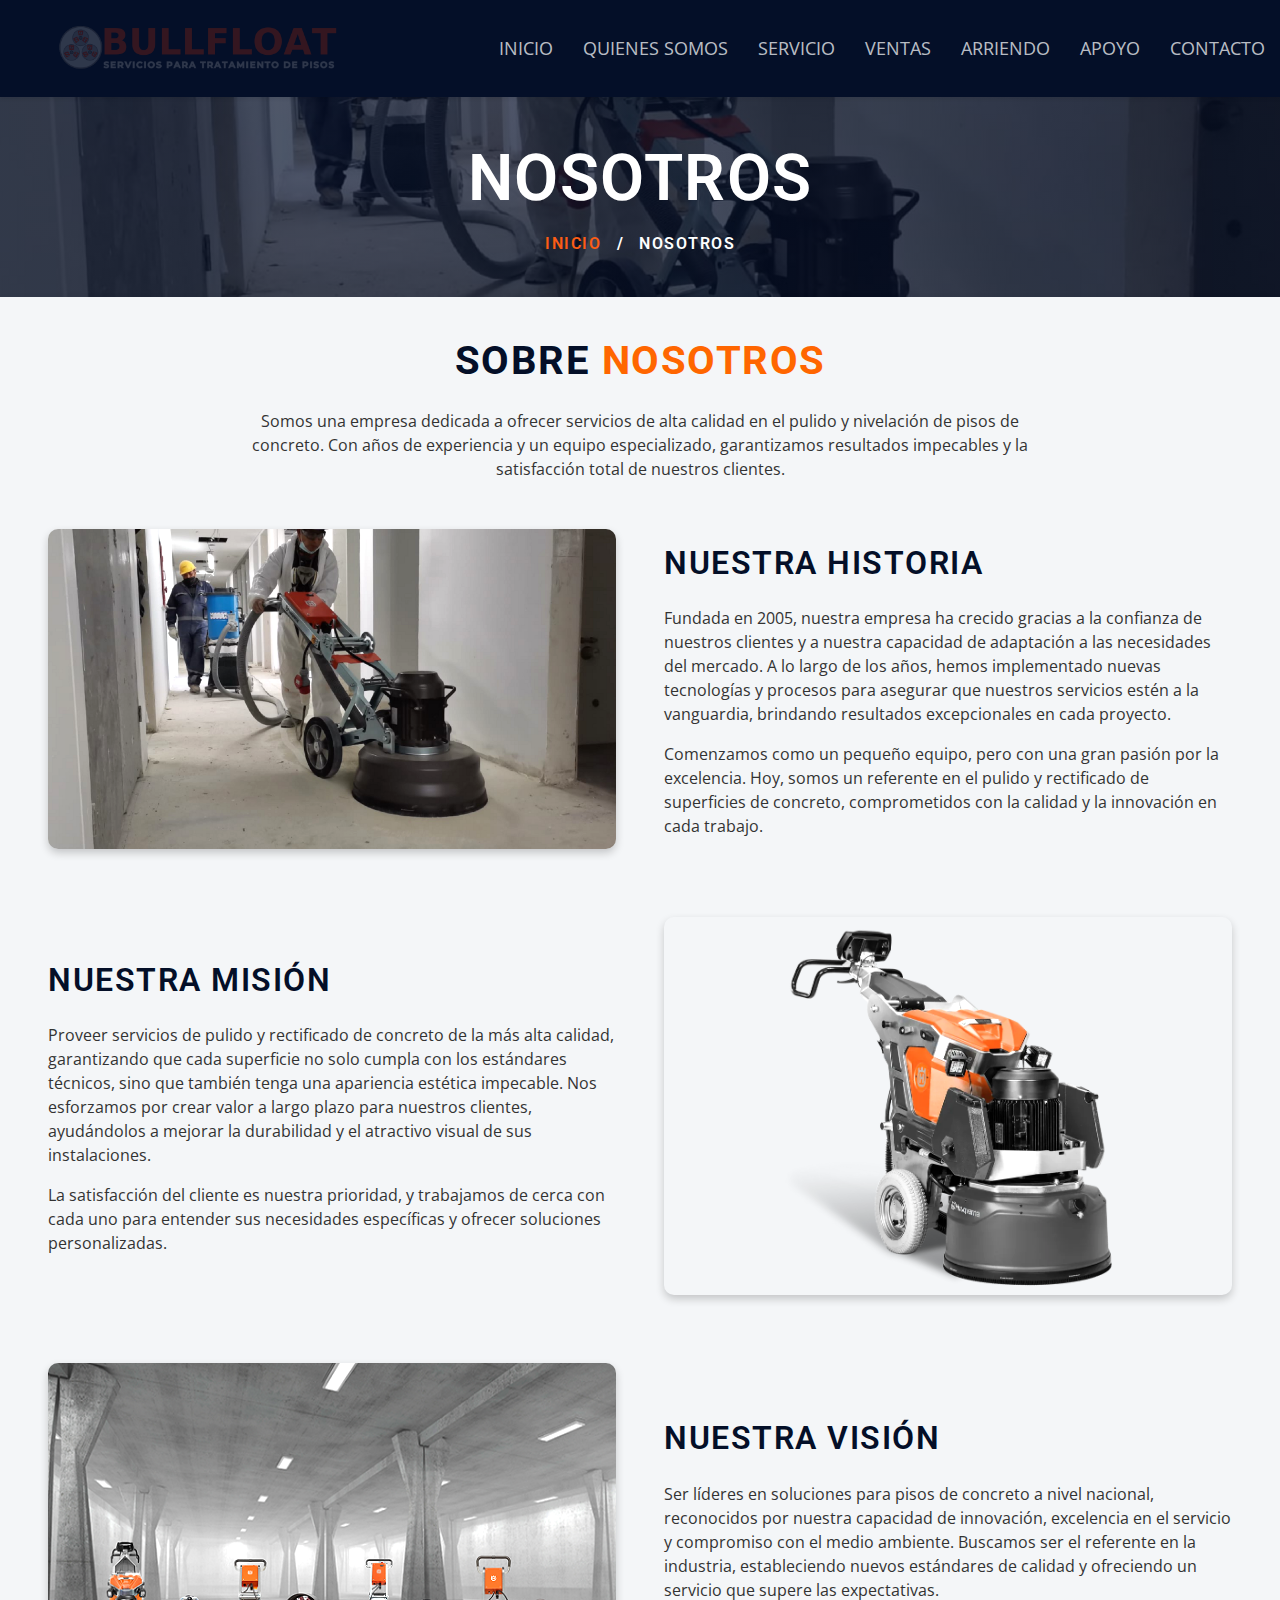
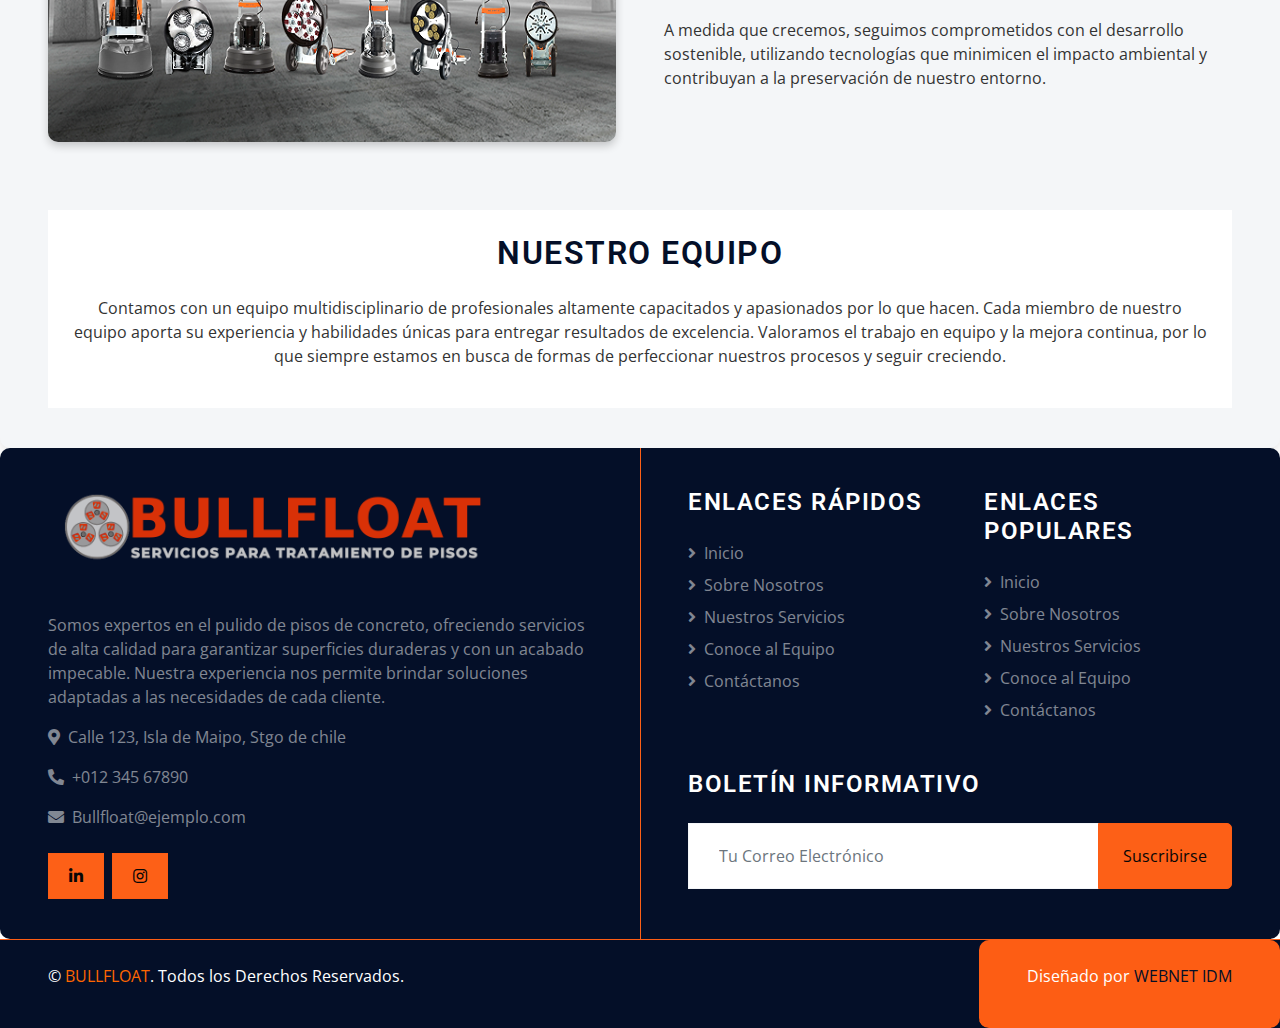
<file: about.html>
<!DOCTYPE html>
<html lang="es">

<head>
    <meta charset="utf-8">
    <title>BULLFLOAT - Expertos en Pulido de Pisos</title>
    <meta content="width=device-width, initial-scale=1.0" name="viewport">
    <meta content="Pulido de Pisos, Hormigón, Empresa de Construcción" name="keywords">
    <meta content="Expertos en pulido de pisos de hormigón y servicios de construcción." name="description">

    <!-- Favicon -->
    <link href="img/favicon.ico" rel="icon">

    <!-- Google Web Fonts -->
    <link rel="preconnect" href="https://fonts.gstatic.com">
    <link href="https://fonts.googleapis.com/css2?family=Open+Sans:wght@400;600&family=Roboto:wght@500;700&display=swap" rel="stylesheet">

    <!-- Icon Font Stylesheet -->
    <link href="https://cdnjs.cloudflare.com/ajax/libs/font-awesome/5.15.0/css/all.min.css" rel="stylesheet">
    <link href="https://cdn.jsdelivr.net/npm/bootstrap-icons@1.4.1/font/bootstrap-icons.css" rel="stylesheet">

    <!-- Libraries Stylesheet -->
    <link href="lib/owlcarousel/assets/owl.carousel.min.css" rel="stylesheet">
    <link href="lib/tempusdominus/css/tempusdominus-bootstrap-4.min.css" rel="stylesheet" />
    <link href="lib/lightbox/css/lightbox.min.css" rel="stylesheet">

    <!-- Customized Bootstrap Stylesheet -->
    <link href="css/bootstrap.min.css" rel="stylesheet">

    <!-- Template Stylesheet -->
    <link href="css/style.css" rel="stylesheet">
</head>

<body>


    <!-- Inicio de la Barra de Navegación -->
    <div class="container-fluid sticky-top bg-dark bg-light-radial shadow-sm px-5 pe-lg-0">
        <nav class="navbar navbar-expand-lg bg-dark bg-light-radial navbar-dark py-3 py-lg-0">
            <!-- Logo Superior -->
            <a href="index.html" class="navbar-brand d-flex align-items-center logo-container">
                <img src="img/logo.png" alt="Bullfloat Logo" class="logo-image">
            </a>

            <div class="collapse navbar-collapse" id="navbarCollapse">
                <div class="navbar-nav ms-auto py-0">
                    <a href="index.html" class="nav-item nav-link">INICIO</a>
                    <a href="about.html" class="nav-item nav-link">QUIENES SOMOS</a>
                    <a href="service.html" class="nav-item nav-link">SERVICIO</a>
                    <a href="ventas.html" class="nav-item nav-link">VENTAS</a>
                    <a href="rent.html" class="nav-item nav-link">ARRIENDO</a>
                    <a href="support.html" class="nav-item nav-link">APOYO</a>
                    <a href="contact.html" class="nav-item nav-link">CONTACTO</a>
                    <!-- El botón de cotización se mantiene, ya que no indicaste eliminarlo -->
                   <!-- <a href="" class="nav-item nav-link bg-primary text-white px-5 ms-3 d-none d-lg-block">Solicita una Cotización <i class="bi bi-arrow-right"></i></a> -->
                </div>
            </div>
        </nav>
    </div>

    <!-- Encabezado de Página Inicio -->
    <div class="container-fluid page-header">
        <h1 class="display-3 text-uppercase text-white mb-3">Nosotros</h1>
        <div class="d-inline-flex text-white">
            <h6 class="text-uppercase m-0"><a href="index.html">Inicio</a></h6>
            <h6 class="text-white m-0 px-3">/</h6>
            <h6 class="text-uppercase text-white m-0">Nosotros</h6>
        </div>
    </div>
    <!-- Encabezado de Página Fin -->

    <!-- Inicio de la Sección de Nosotros -->
<div class="container-fluid bg-light py-6 px-5">
    <div class="text-center mx-auto mb-5" style="max-width: 800px;">
        <h1 class="display-5 text-uppercase mb-4">Sobre <span class="text-primary">Nosotros</span></h1>
        <p>Somos una empresa dedicada a ofrecer servicios de alta calidad en el pulido y nivelación de pisos de concreto. Con años de experiencia y un equipo especializado, garantizamos resultados impecables y la satisfacción total de nuestros clientes.</p>
    </div>

    <!-- Sección Historia de la Empresa -->
    <div class="row align-items-center g-5 mb-5">
        <div class="col-lg-6">
            <img class="img-fluid w-100 rounded" src="img/carousel-1.png" alt="Nuestra Historia">
        </div>
        <div class="col-lg-6">
            <h2 class="text-uppercase mb-4">Nuestra Historia</h2>
            <p>Fundada en 2005, nuestra empresa ha crecido gracias a la confianza de nuestros clientes y a nuestra capacidad de adaptación a las necesidades del mercado. A lo largo de los años, hemos implementado nuevas tecnologías y procesos para asegurar que nuestros servicios estén a la vanguardia, brindando resultados excepcionales en cada proyecto.</p>
            <p>Comenzamos como un pequeño equipo, pero con una gran pasión por la excelencia. Hoy, somos un referente en el pulido y rectificado de superficies de concreto, comprometidos con la calidad y la innovación en cada trabajo.</p>
        </div>
    </div>

    <!-- Sección Misión -->
    <div class="row align-items-center g-5 mb-5">
        <div class="col-lg-6 order-lg-2">
            <img class="img-fluid w-100 rounded" src="img/HT6/HT6-1.webp" alt="Nuestra Misión">
        </div>
        <div class="col-lg-6 order-lg-1">
            <h2 class="text-uppercase mb-4">Nuestra Misión</h2>
            <p>Proveer servicios de pulido y rectificado de concreto de la más alta calidad, garantizando que cada superficie no solo cumpla con los estándares técnicos, sino que también tenga una apariencia estética impecable. Nos esforzamos por crear valor a largo plazo para nuestros clientes, ayudándolos a mejorar la durabilidad y el atractivo visual de sus instalaciones.</p>
            <p>La satisfacción del cliente es nuestra prioridad, y trabajamos de cerca con cada uno para entender sus necesidades específicas y ofrecer soluciones personalizadas.</p>
        </div>
    </div>

    <!-- Sección Visión -->
    <div class="row align-items-center g-5 mb-5">
        <div class="col-lg-6">
            <img class="img-fluid w-100 rounded" src="img/service-5.png" alt="Nuestra Visión">
        </div>
        <div class="col-lg-6">
            <h2 class="text-uppercase mb-4">Nuestra Visión</h2>
            <p>Ser líderes en soluciones para pisos de concreto a nivel nacional, reconocidos por nuestra capacidad de innovación, excelencia en el servicio y compromiso con el medio ambiente. Buscamos ser el referente en la industria, estableciendo nuevos estándares de calidad y ofreciendo un servicio que supere las expectativas.</p>
            <p>A medida que crecemos, seguimos comprometidos con el desarrollo sostenible, utilizando tecnologías que minimicen el impacto ambiental y contribuyan a la preservación de nuestro entorno.</p>
        </div>
    </div>

    <!-- Sección Equipo -->
    <div class="row g-5">
        <div class="col-lg-12">
            <div class="bg-white rounded p-4 text-center">
                <h2 class="text-uppercase mb-4">Nuestro Equipo</h2>
                <p>Contamos con un equipo multidisciplinario de profesionales altamente capacitados y apasionados por lo que hacen. Cada miembro de nuestro equipo aporta su experiencia y habilidades únicas para entregar resultados de excelencia. Valoramos el trabajo en equipo y la mejora continua, por lo que siempre estamos en busca de formas de perfeccionar nuestros procesos y seguir creciendo.</p>
            </div>
        </div>
    </div>
</div>
<!-- Fin de la Sección de Nosotros -->
  <!-- Footer Inicio -->
  <div class="footer container-fluid position-relative bg-dark bg-light-radial text-white-50 py-6 px-5">
    <div class="row g-5">
        <div class="col-lg-6 pe-lg-5">
            <!-- Logo Inferior-->
            <a href="index.html" class="navbar-brand d-flex align-items-center footer-logo-container">
                <img src="img/logo.png" alt="Bullfloat Logo" class="footer-logo-image">
            </a>

            <p>Somos expertos en el pulido de pisos de concreto, ofreciendo servicios de alta calidad para garantizar superficies duraderas y con un acabado impecable. Nuestra experiencia nos permite brindar soluciones adaptadas a las necesidades de cada cliente.</p>
            <p><i class="fa fa-map-marker-alt me-2"></i>Calle 123, Isla de Maipo, Stgo de chile</p>
            <p><i class="fa fa-phone-alt me-2"></i>+012 345 67890</p>
            <p><i class="fa fa-envelope me-2"></i>Bullfloat@ejemplo.com</p>
                <div class="d-flex justify-content-start mt-4">
                    <!--<a class="btn btn-lg btn-primary btn-lg-square rounded-0 me-2" href="#"><i class="fab fa-twitter"></i></a>-->
                    <!--<a class="btn btn-lg btn-primary btn-lg-square rounded-0 me-2" href="#"><i class="fab fa-facebook-f"></i></a>-->
                    <a class="btn btn-lg btn-primary btn-lg-square rounded-0 me-2" href="#"><i class="fab fa-linkedin-in"></i></a>
                    <a class="btn btn-lg btn-primary btn-lg-square rounded-0" href="#"><i class="fab fa-instagram"></i></a>
                </div>
            </div>
            <div class="col-lg-6 ps-lg-5">
                <div class="row g-5">
                    <div class="col-sm-6">
                        <h4 class="text-white text-uppercase mb-4">Enlaces Rápidos</h4>
                        <div class="d-flex flex-column justify-content-start">
                            <a class="text-white-50 mb-2" href="#"><i class="fa fa-angle-right me-2"></i>Inicio</a>
                            <a class="text-white-50 mb-2" href="#"><i class="fa fa-angle-right me-2"></i>Sobre Nosotros</a>
                            <a class="text-white-50 mb-2" href="#"><i class="fa fa-angle-right me-2"></i>Nuestros Servicios</a>
                            <a class="text-white-50 mb-2" href="#"><i class="fa fa-angle-right me-2"></i>Conoce al Equipo</a>
                            <a class="text-white-50" href="#"><i class="fa fa-angle-right me-2"></i>Contáctanos</a>
                        </div>
                    </div>
                    <div class="col-sm-6">
                        <h4 class="text-white text-uppercase mb-4">Enlaces Populares</h4>
                        <div class="d-flex flex-column justify-content-start">
                            <a class="text-white-50 mb-2" href="#"><i class="fa fa-angle-right me-2"></i>Inicio</a>
                            <a class="text-white-50 mb-2" href="#"><i class="fa fa-angle-right me-2"></i>Sobre Nosotros</a>
                            <a class="text-white-50 mb-2" href="#"><i class="fa fa-angle-right me-2"></i>Nuestros Servicios</a>
                            <a class="text-white-50 mb-2" href="#"><i class="fa fa-angle-right me-2"></i>Conoce al Equipo</a>
                            <a class="text-white-50" href="#"><i class="fa fa-angle-right me-2"></i>Contáctanos</a>
                        </div>
                    </div>
                    <div class="col-sm-12">
                        <h4 class="text-white text-uppercase mb-4">Boletín Informativo</h4>
                        <div class="w-100">
                            <div class="input-group">
                                <input type="text" class="form-control border-light" style="padding: 20px 30px;" placeholder="Tu Correo Electrónico"><button class="btn btn-primary px-4">Suscribirse</button>
                            </div>
                        </div>
                    </div>
                </div>
            </div>
        </div>
    </div>
    <div class="container-fluid bg-dark bg-light-radial text-white border-top border-primary px-0">
        <div class="d-flex flex-column flex-md-row justify-content-between">
            <div class="py-4 px-5 text-center text-md-start">
                <p class="mb-0">&copy; <a class="text-primary" href="#">BULLFLOAT</a>. Todos los Derechos Reservados.</p>
            </div>
            <div class="py-4 px-5 bg-primary footer-shape position-relative text-center text-md-end">
                <p class="mb-0">Diseñado por <a class="text-dark" href="https://">WEBNET IDM </a></p>
                </a></p>
            </div>
        </div>
    </div>
    <!-- Fin del Pie de Página -->


    <!-- Botón de Volver Arriba -->
    <a href="#" class="btn btn-lg btn-primary btn-lg-square back-to-top"><i class="bi bi-arrow-up"></i></a>


    <!-- Librerías de JavaScript -->
    <script src="https://code.jquery.com/jquery-3.4.1.min.js"></script>
    <script src="https://cdn.jsdelivr.net/npm/bootstrap@5.0.0/dist/js/bootstrap.bundle.min.js"></script>
    <script src="lib/easing/easing.min.js"></script>
    <script src="lib/waypoints/waypoints.min.js"></script>
    <script src="lib/owlcarousel/owl.carousel.min.js"></script>
    <script src="lib/tempusdominus/js/moment.min.js"></script>
    <script src="lib/tempusdominus/js/moment-timezone.min.js"></script>
    <script src="lib/tempusdominus/js/tempusdominus-bootstrap-4.min.js"></script>
    <script src="lib/isotope/isotope.pkgd.min.js"></script>
    <script src="lib/lightbox/js/lightbox.min.js"></script>

    <!-- JavaScript de la Plantilla -->
    <script src="js/main.js"></script>
</body>

</html>
</file>
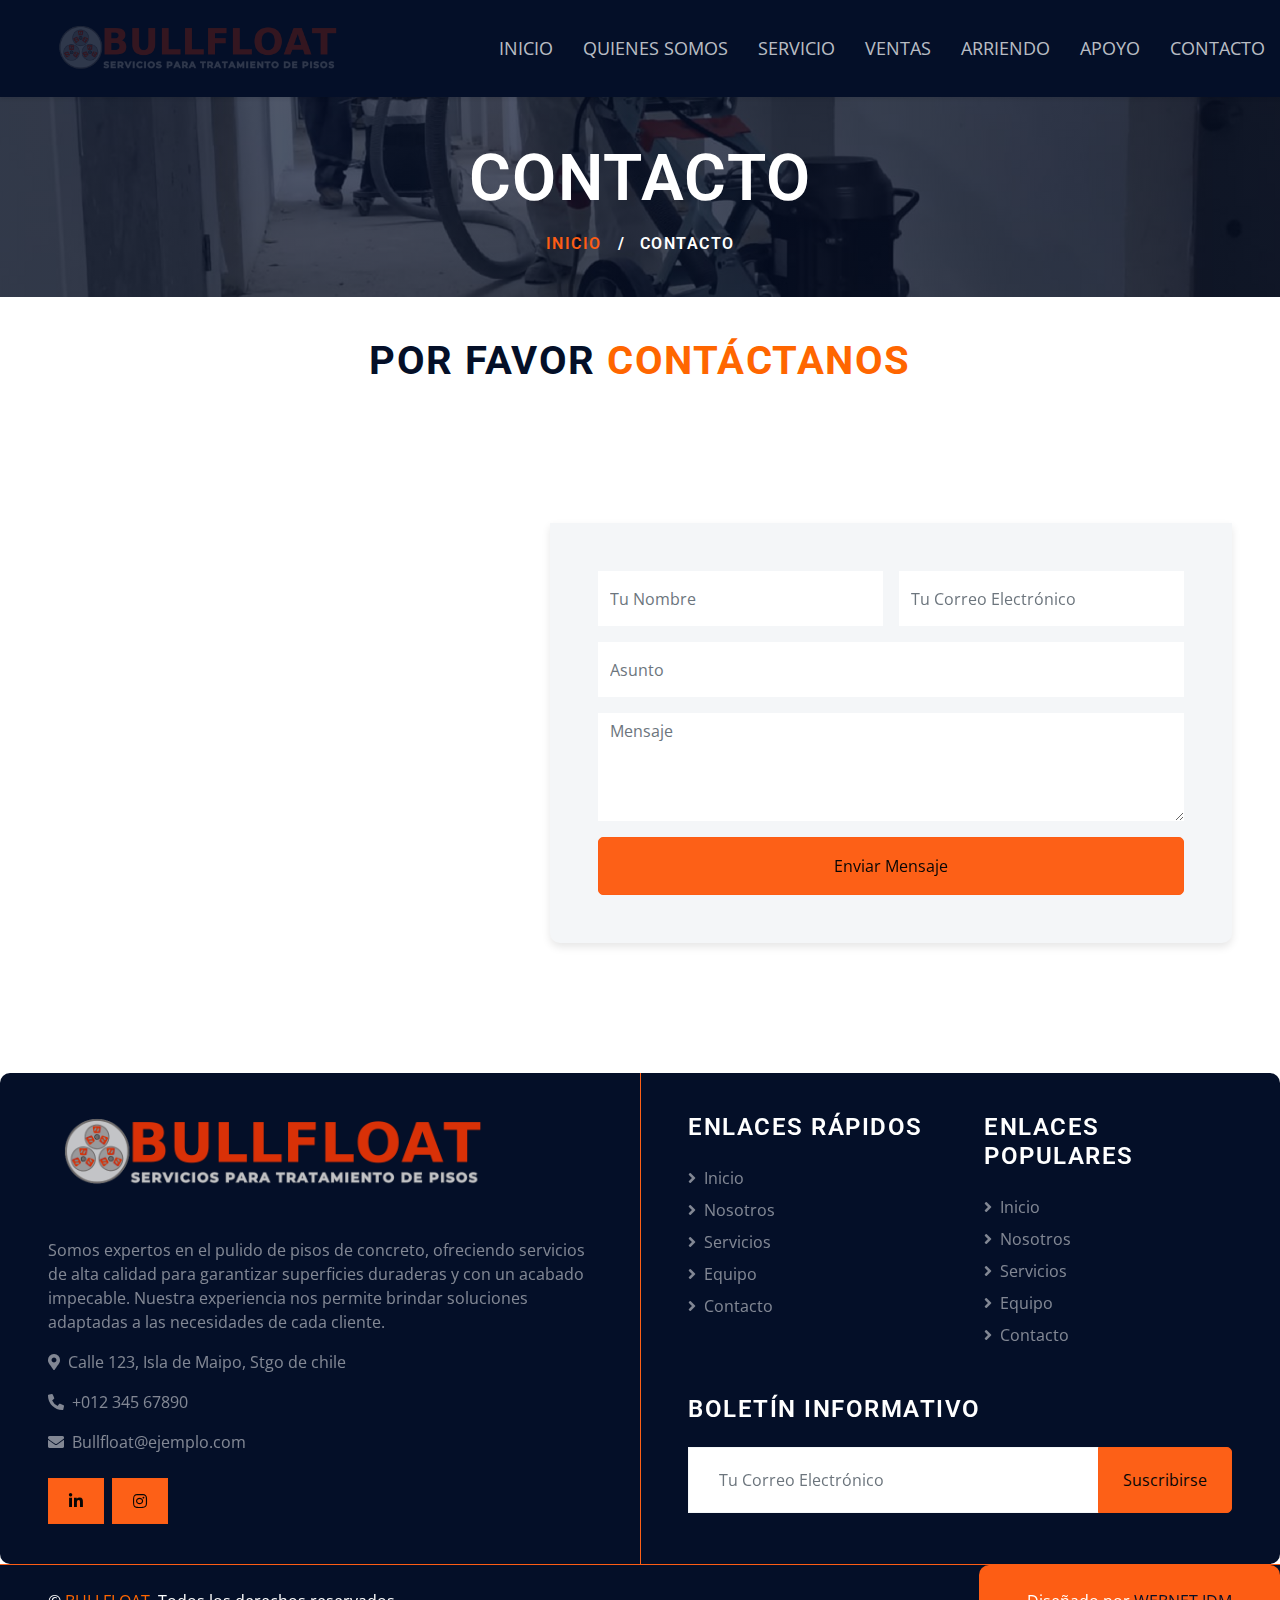
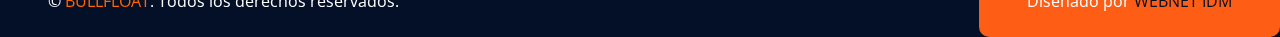
<file: contact.html>
<!DOCTYPE html>
<html lang="es">

<head>
    <meta charset="utf-8">
    <title>WEBUILD - Empresa Especializada en Pulido de Pisos de Concreto</title>
    <meta content="width=device-width, initial-scale=1.0" name="viewport">
    <meta content="pulido de pisos de concreto, servicios de pulido de concreto, pulidoras de concreto, pisos industriales, acabado de concreto" name="keywords">
    <meta content="Somos líderes en pulido de pisos de concreto, ofreciendo acabados duraderos y de alta calidad para todo tipo de superficies industriales y comerciales." name="description">

    <!-- Favicon -->
    <link href="img/favicon.ico" rel="icon">

    <!-- Google Web Fonts -->
    <link rel="preconnect" href="https://fonts.gstatic.com">
    <link href="https://fonts.googleapis.com/css2?family=Open+Sans:wght@400;600&family=Roboto:wght@500;700&display=swap" rel="stylesheet"> 

    <!-- Icon Font Stylesheet -->
    <link href="https://cdnjs.cloudflare.com/ajax/libs/font-awesome/5.15.0/css/all.min.css" rel="stylesheet">
    <link href="https://cdn.jsdelivr.net/npm/bootstrap-icons@1.4.1/font/bootstrap-icons.css" rel="stylesheet">

    <!-- Libraries Stylesheet -->
    <link href="lib/owlcarousel/assets/owl.carousel.min.css" rel="stylesheet">
    <link href="lib/tempusdominus/css/tempusdominus-bootstrap-4.min.css" rel="stylesheet" />
    <link href="lib/lightbox/css/lightbox.min.css" rel="stylesheet">

    <!-- Customized Bootstrap Stylesheet -->
    <link href="css/bootstrap.min.css" rel="stylesheet">

    <!-- Template Stylesheet -->
    <link href="css/style.css" rel="stylesheet">
</head>

<body>
    
    
    <!-- Inicio de la Barra de Navegación -->
<div class="container-fluid sticky-top bg-dark bg-light-radial shadow-sm px-5 pe-lg-0">
    <nav class="navbar navbar-expand-lg bg-dark bg-light-radial navbar-dark py-3 py-lg-0">
        <!-- Logo Superior -->
        <a href="index.html" class="navbar-brand d-flex align-items-center logo-container">
            <img src="img/logo.png" alt="Bullfloat Logo" class="logo-image"> </a>
        <div class="collapse navbar-collapse" id="navbarCollapse">
            <div class="navbar-nav ms-auto py-0">
                <a href="index.html" class="nav-item nav-link">INICIO</a>
                <a href="about.html" class="nav-item nav-link">QUIENES SOMOS</a>
                <a href="service.html" class="nav-item nav-link">SERVICIO</a>
                <a href="ventas.html" class="nav-item nav-link">VENTAS</a>
                <a href="rent.html" class="nav-item nav-link">ARRIENDO</a>
                <a href="support.html" class="nav-item nav-link">APOYO</a>
                <a href="contact.html" class="nav-item nav-link">CONTACTO</a>
                <!-- El botón de cotización se mantiene, ya que no indicaste eliminarlo -->
               <!-- <a href="" class="nav-item nav-link bg-primary text-white px-5 ms-3 d-none d-lg-block">Solicita una Cotización <i class="bi bi-arrow-right"></i></a> -->
            </div>
        </div>
    </nav>
</div>


    <!-- Inicio del Encabezado de Página -->
    <div class="container-fluid page-header">
        <h1 class="display-3 text-uppercase text-white mb-3">Contacto</h1>
        <div class="d-inline-flex text-white">
            <h6 class="text-uppercase m-0"><a href="index.html">Inicio</a></h6>
            <h6 class="text-white m-0 px-3">/</h6>
            <h6 class="text-uppercase text-white m-0">Contacto</h6>
        </div>
    </div>
    <!-- Fin del Encabezado de Página -->


    <!-- Inicio de Contacto -->
    <div class="container-fluid py-6 px-5">
        <div class="text-center mx-auto mb-5" style="max-width: 600px;">
            <h1 class="display-5 text-uppercase mb-4">Por Favor <span class="text-primary">Contáctanos</span></h1>
        </div>
        <div class="row gx-0 align-items-center">
            <div class="col-lg-6 mb-5 mb-lg-0" style="height: 600px;">
                <iframe class="w-100 h-100"
                    src="https://www.google.com/maps/embed?pb=!1m18!1m12!1m3!1d3001156.4288297426!2d-78.01371936852176!3d42.72876761954724!2m3!1f0!2f0!3f0!3m2!1i1024!2i768!4f13.1!3m3!1m2!1s0x4ccc4bf0f123a5a9%3A0xddcfc6c1de189567!2sNew%20York%2C%20USA!5e0!3m2!1ses!2sbd!4v1603794290143!5m2!1ses!2sbd"
                    frameborder="0" style="border:0;" allowfullscreen="" aria-hidden="false" tabindex="0"></iframe>
            </div>
            <div class="col-lg-6">
                <div class="contact-form bg-light p-5">
                    <div class="row g-3">
                        <div class="col-12 col-sm-6">
                            <input type="text" class="form-control border-0" placeholder="Tu Nombre" style="height: 55px;">
                        </div>
                        <div class="col-12 col-sm-6">
                            <input type="email" class="form-control border-0" placeholder="Tu Correo Electrónico" style="height: 55px;">
                        </div>
                        <div class="col-12">
                            <input type="text" class="form-control border-0" placeholder="Asunto" style="height: 55px;">
                        </div>
                        <div class="col-12">
                            <textarea class="form-control border-0" rows="4" placeholder="Mensaje"></textarea>
                        </div>
                        <div class="col-12">
                            <button class="btn btn-primary w-100 py-3" type="submit">Enviar Mensaje</button>
                        </div>
                    </div>
                </div>
            </div>
        </div>
    </div>
    <!-- Fin de Contacto -->


    <!-- Inicio del Pie de Página -->
    <div class="footer container-fluid position-relative bg-dark bg-light-radial text-white-50 py-6 px-5">
        <div class="row g-5">
            <div class="col-lg-6 pe-lg-5">
                <!-- Logo Inferior-->
            <a href="index.html" class="navbar-brand d-flex align-items-center footer-logo-container">
                <img src="img/logo.png" alt="Bullfloat Logo" class="footer-logo-image">
            </a>
                <p>Somos expertos en el pulido de pisos de concreto, ofreciendo servicios de alta calidad para garantizar superficies duraderas y con un acabado impecable. Nuestra experiencia nos permite brindar soluciones adaptadas a las necesidades de cada cliente.</p>
                <p><i class="fa fa-map-marker-alt me-2"></i>Calle 123, Isla de Maipo, Stgo de chile</p>
                <p><i class="fa fa-phone-alt me-2"></i>+012 345 67890</p>
                <p><i class="fa fa-envelope me-2"></i>Bullfloat@ejemplo.com</p>
                <div class="d-flex justify-content-start mt-4">                
                    <a class="btn btn-lg btn-primary btn-lg-square rounded-0 me-2" href="#"><i class="fab fa-linkedin-in"></i></a>
                    <a class="btn btn-lg btn-primary btn-lg-square rounded-0" href="#"><i class="fab fa-instagram"></i></a>
                </div>
            </div>
            <div class="col-lg-6 ps-lg-5">
                <div class="row g-5">
                    <div class="col-sm-6">
                        <h4 class="text-white text-uppercase mb-4">Enlaces Rápidos</h4>
                        <div class="d-flex flex-column justify-content-start">
                            <a class="text-white-50 mb-2" href="#"><i class="fa fa-angle-right me-2"></i>Inicio</a>
                            <a class="text-white-50 mb-2" href="#"><i class="fa fa-angle-right me-2"></i>Nosotros</a>
                            <a class="text-white-50 mb-2" href="#"><i class="fa fa-angle-right me-2"></i>Servicios</a>
                            <a class="text-white-50 mb-2" href="#"><i class="fa fa-angle-right me-2"></i>Equipo</a>
                            <a class="text-white-50" href="#"><i class="fa fa-angle-right me-2"></i>Contacto</a>
                        </div>
                    </div>
                    <div class="col-sm-6">
                        <h4 class="text-white text-uppercase mb-4">Enlaces Populares</h4>
                        <div class="d-flex flex-column justify-content-start">
                            <a class="text-white-50 mb-2" href="#"><i class="fa fa-angle-right me-2"></i>Inicio</a>
                            <a class="text-white-50 mb-2" href="#"><i class="fa fa-angle-right me-2"></i>Nosotros</a>
                            <a class="text-white-50 mb-2" href="#"><i class="fa fa-angle-right me-2"></i>Servicios</a>
                            <a class="text-white-50 mb-2" href="#"><i class="fa fa-angle-right me-2"></i>Equipo</a>
                            <a class="text-white-50" href="#"><i class="fa fa-angle-right me-2"></i>Contacto</a>
                        </div>
                    </div>
                    <div class="col-sm-12">
                        <h4 class="text-white text-uppercase mb-4">Boletín Informativo</h4>
                        <div class="w-100">
                            <div class="input-group">
                                <input type="text" class="form-control border-light" style="padding: 20px 30px;" placeholder="Tu Correo Electrónico"><button class="btn btn-primary px-4">Suscribirse</button>
                            </div>
                        </div>
                    </div>
                </div>
            </div>
        </div>
    </div>
    <div class="container-fluid bg-dark bg-light-radial text-white border-top border-primary px-0">
        <div class="d-flex flex-column flex-md-row justify-content-between">
            <div class="py-4 px-5 text-center text-md-start">
                <p class="mb-0">&copy; <a class="text-primary" href="#">BULLFLOAT</a>. Todos los derechos reservados.</p>
            </div>
            <div class="py-4 px-5 bg-primary footer-shape position-relative text-center text-md-end">
                <p class="mb-0">Diseñado por <a class="text-dark" href="https://">WEBNET IDM </a></p>
            </div>
        </div>
    </div>


    <!-- Volver al Inicio -->
    <a href="#" class="btn btn-lg btn-primary btn-lg-square back-to-top"><i class="bi bi-arrow-up"></i></a>


    <!-- JavaScript Libraries -->
    <script src="https://code.jquery.com/jquery-3.4.1.min.js"></script>
    <script src="https://cdn.jsdelivr.net/npm/bootstrap@5.0.0/dist/js/bootstrap.bundle.min.js"></script>
    <script src="lib/easing/easing.min.js"></script>
    <script src="lib/waypoints/waypoints.min.js"></script>
    <script src="lib/owlcarousel/owl.carousel.min.js"></script>
    <script src="lib/tempusdominus/js/moment.min.js"></script>
    <script src="lib/tempusdominus/js/moment-timezone.min.js"></script>
    <script src="lib/tempusdominus/js/tempusdominus-bootstrap-4.min.js"></script>
    <script src="lib/isotope/isotope.pkgd.min.js"></script>
    <script src="lib/lightbox/js/lightbox.min.js"></script>

    <!-- Template Javascript -->
    <script src="js/main.js"></script>
</body>

</html>
</file>
<file: css/style.css>
:root {
    --primary: #fd6017;
    --secondary: #FDBE33;
    --light: #f4f6f8c5;
    --dark: #040F28;
}

/* Modal general */
.modal-content {
    background: var(--dark);
    border-radius: 15px;
    box-shadow: 0px 15px 30px #00000033;
}

.modal-title {
    color: var(--light);
    font-size: 1.8rem;
    font-weight: bold;
}

.modal-body {
    background: white;
    padding: 20px;
    border-radius: 12px;
    box-shadow: inset 0px 4px 6px rgba(0, 0, 0, 0.1);
}

.modal-body h5 {
    font-size: 1.5rem;
    color: #333;
    margin-bottom: 10px;
}

.modal-body p, .modal-body ul {
    font-size: 1.1rem;
    color: #666;
}

.modal-body ul {
    padding-left: 20px;
}

.modal-body ul li {
    margin-bottom: 8px;
}

.modal-backdrop.show {
    background-color: rgba(0, 0, 0, 0.6);
}

.modal-header .btn-close {
    background-color: var(--primary);
    border-radius: 50%;
    opacity: 0.7;
}

.modal-header .btn-close:hover {
    opacity: 1;
}

.modal-body .btn {
    background-color: #007bff;
    color: white;
    padding: 8px 20px;
    border-radius: 50px;
    font-size: 0.9rem;
    transition: background-color 0.3s ease;
}

.modal-body .btn:hover {
    background-color: #0056b3;
    transform: translateY(-3px);
}

/* Servicio */


.img-responsive {
    max-width: 100%; /* La imagen nunca será más ancha que su contenedor */
    height: auto; /* La altura se ajustará proporcionalmente */
}



.service-item:hover img {
    transform: scale(1.1);
}

.service-text {
    padding: 20px;
    background: white;
    z-index: 1;
}

.service-text h4 {
    font-size: 1.5rem;
    font-weight: bold;
    color: #000;
}

.service-text p {
    color: #6c757d;
}

.overlay {
    position: absolute;
    top: 0;
    left: 0;
    width: 100%;
    height: 100%;
    background: rgba(0, 0, 0, 0.6);
    display: flex;
    align-items: center;
    justify-content: center;
    opacity: 0;
    transition: opacity 0.5s ease;
}

.service-item:hover .overlay {
    opacity: 1;
}

.overlay-content {
    color: white;
    text-align: center;
}

.overlay-content h4 {
    font-size: 1.8rem;
    font-weight: bold;
    margin-bottom: 10px;
}

.overlay-content p {
    font-size: 1rem;
    margin-bottom: 15px;
}

.overlay-content .btn {
    background-color: var(--primary);
    color: white;
    transition: background-color 0.3s ease;
}

/* Botones personalizados */
.custom-btn:hover {
    background-color: var(--primary);
    color: white;
}

.custom-btn:focus {
    outline: none;
}

/* Estilo del Texto Superpuesto */
.service-text {
    padding: 15px;
    color: #333;
    border-top: 4px solid #ff6600;
    transition: background 0.3s ease, color 0.3s ease;
}

.service-text h4 {
    color: #333;
    font-weight: 600;
}

.service-text p {
    font-size: 0.95rem;
    color: #666;
}

/* Sección de Reseñas */
.bg-dark {
    background: #333;
    color: #fff;
}

.bg-dark .text-primary {
    color: #ff6600;
}

.bg-light {
    background: #f8f9fa;
    color: #333;
    border-radius: 8px;
    box-shadow: 0 4px 10px rgba(0, 0, 0, 0.05);
    transition: all 0.3s ease;
}

.bg-light:hover {
    box-shadow: 0 8px 20px rgba(0, 0, 0, 0.1);
    transform: translateY(-2px);
}

/* Sección de Reseñas */
.bg-light p.fw-normal {
    font-style: italic;
    font-size: 1rem;
}

.bg-light h5 {
    font-weight: 600;
}

.bg-light span {
    color: #666;
}

/* Botones de Redes Sociales */
a.btn {
    transition: color 0.3s ease, transform 0.3s ease;
}

a.btn:hover {
    color: #ff6600;
    transform: translateY(-2px);
}

/* Detalles de Diseño para Textos */
.text-uppercase {
    letter-spacing: 1.5px;
    font-weight: 600;
}

.display-5.text-uppercase {
    text-transform: uppercase;
    font-weight: bold;
    font-size: 2.5rem;
}

.text-primary {
    color: #ff6600 !important;
}

/* Sección Servicios */
.img-fluid {
    width: 100%;
    max-height: 600px;
    object-fit: cover;
    border-radius: 10px;
    box-shadow: 0 4px 8px rgba(0, 0, 0, 0.2);
    transition: transform 0.3s ease-in-out, box-shadow 0.3s ease-in-out;
    margin-bottom: 20px;
    filter: brightness(1.1);
}

.img-fluid:hover {
    transform: scale(1.05);
    box-shadow: 0 8px 16px rgba(0, 0, 0, 0.3);
}

@keyframes fadeIn {
    from {
        opacity: 0;
    }
    to {
        opacity: 1;
    }
}

.img-fluid {
    animation: fadeIn 0.6s ease-in-out;
}

/* Botones */
.btn {
    padding: 10px 20px;
    font-size: 16px;
    border-radius: 5px;
    text-decoration: none;
    color: rgb(7, 6, 6);
    background-color: var(--primary);
    transition: background-color 0.3s ease-in-out;
}

.btn:hover {
    background-color: var(--primary);
}

.btn:active {
    background-color: var(--primary);
}

/* Footer */
.footer-logo-container {
    display: flex;
    align-items: center;
    justify-content: start;
    max-height: 80px;
    overflow: hidden;
    margin-bottom: 45px;
}

.footer-logo-image {
    max-width: 450px;
    max-height: 450px;
    width: auto;
    height: auto;
    object-fit: contain;
    opacity: 0.9;
    border-radius: 5px;
    transition: transform 0.3s ease, opacity 0.3s ease;
}

@media (max-width: 768px) {
    .footer-logo-container {
        max-height: 60px;
    }

    .footer-logo-image {
        max-width: 100px;
        max-height: 50px;
    }
}

/* Logos */
.logo-container {
    display: flex;
    align-items: center;
    justify-content: center;
    max-height: 70px;
    overflow: hidden;
}

.logo-image {
    max-width: 300px;
    max-height: 500px;
    width: auto;
    height: auto;
    object-fit: contain;
    padding: 0px;
    opacity: 0.2;
    border-radius: 5px;
    transition: transform 0.3s ease, opacity 0.3s ease;
}

.logo-image:hover {
    transform: scale(1.05);
    opacity: 1;
}

/* Back to top */
.back-to-top {
    position: fixed;
    display: none;
    left: 50%;
    bottom: 0;
    margin-left: -22px;
    border-radius: 0;
    z-index: 99;
}

.bg-dark-radial {
    background-image: repeating-radial-gradient(center center, rgba(0, 0, 0, 0.3), rgba(0, 0, 0, 0.3) 1px, transparent 1px, transparent 100%);
    background-size: 3px 3px;
}

.bg-light-radial {
    background-image: repeating-radial-gradient(center center, rgba(256, 256, 256, 0.2), rgba(256, 256, 256, 0.2) 1px, transparent 1px, transparent 100%);
    background-size: 3px 3px;
}

.navbar-dark .navbar-nav .nav-link {
    position: relative;
    padding: 35px 15px;
    font-size: 18px;
    text-transform: uppercase;
    color: var(--light);
    transition: .5s;
}

.navbar-dark .navbar-nav .nav-link:hover,
.navbar-dark .navbar-nav .nav-link.active {
    color: var(--primary);
}

@media (max-width: 991.98px) {
    .navbar-dark .navbar-nav .nav-link {
        margin-left: 0;
        padding: 10px 0;
    }
}

.carousel-caption {
    top: 0;
    left: 0;
    right: 0;
    bottom: 0;
    background: rgba(4, 15, 40, .7);
    z-index: 1;
}

@media (max-width: 576px) {
    .carousel-caption h4 {
        font-size: 18px;
        font-weight: 500 !important;
    }

    .carousel-caption h1 {
        font-size: 30px;
        font-weight: 600 !important;
    }
}

.page-header-services {
    height: 250px;
    font-size: 36px;
    display: flex;
    flex-direction: column;
    align-items: center;
    justify-content: center;
    background: linear-gradient(rgba(4, 15, 40, 0.5), rgba(4, 15, 40, 0.5)), url('../img/header-background.jpg') center center no-repeat;
    background-size: cover;
    background-attachment: fixed;
    box-shadow: 0 4px 8px rgba(0, 0, 0, 0.2);
    color: white;
    text-align: center;
    padding: 20px;
    border-radius: 10px;
    transition: all 0.3s ease-in-out;
}

.page-header-services:hover {
    background: linear-gradient(rgba(4, 15, 40, 0.3), rgba(4, 15, 40, 0.3)), url('../img/header-background.jpg') center center no-repeat;
    transform: scale(1.05);
    box-shadow: 0 8px 16px rgba(0, 0, 0, 0.3);
}

.page-header-services h1 {
    font-size: 36px;
    font-weight: bold;
    text-transform: uppercase;
    letter-spacing: 2px;
    margin: 0;
    animation: fadeIn 1s ease-in-out;
    text-shadow: 2px 2px 4px rgba(0, 0, 0, 0.5);
}

/* Keyframes for fade-in animation */
@keyframes fadeIn {
    from {
        opacity: 0;
    }
    to {
        opacity: 1;
    }
}

.page-header {
    height: 200px;
    display: flex;
    flex-direction: column;
    align-items: center;
    justify-content: center;
    background: linear-gradient(rgba(4, 15, 40, .7), rgba(4, 15, 40, .7)), url('../img/carousel-1.png') center center no-repeat;
    background-size: cover;
}

.service-item .service-icon {
    margin-top: -50px;
    width: 100px;
    height: 100px;
    display: flex;
    align-items: center;
    justify-content: center;
    border-radius: 100px;
}

.service-item .service-icon i {
    transition: .2s;
}

.service-item:hover .service-icon i {
    font-size: 60px;
}

.portfolio-item {
    margin-bottom: 60px;
}

.portfolio-title {
    position: absolute;
    display: flex;
    flex-direction: column;
    justify-content: center;
    height: 120px;
    padding: 0 30px;
    right: 30px;
    left: 30px;
    bottom: -60px;
    background: #FFFFFF;
    z-index: 3;
}

.portfolio-btn {
    position: absolute;
    display: inline-block;
    top: 50%;
    left: 50%;
    margin-top: -60px;
    margin-left: -60px;
    font-size: 120px;
    line-height: 0;
    transition: .1s;
    transition-delay: .3s;
    z-index: 2;
    opacity: 0;
}

.portfolio-item:hover .portfolio-btn {
    opacity: 1;
}

.portfolio-box::before,
.portfolio-box::after {
    position: absolute;
    content: "";
    width: 0;
    height: 100%;
    top: 0;
    transition: .5s;
    z-index: 1;
    background: rgba(4, 15, 40, .7);
}

.portfolio-box::before {
    left: 0;
}

.portfolio-box::after {
    right: 0;
}

.portfolio-item:hover .portfolio-box::before {
    left: 0;
    width: 50%;
}

.portfolio-item:hover .portfolio-box::after {
    right: 0;
    width: 50%;
}

@media (min-width: 992px) {
    .testimonial,
    .contact-form {
        margin-left: -90px;
    }
}

@media (min-width: 992px) {
    .footer::after {
        position: absolute;
        content: "";
        width: 1px;
        height: 100%;
        top: 0;
        left: 50%;
        background: var(--primary)
    }
}

.footer-shape::before {
    position: absolute;
    content: "";
    width: 10px;
    height: 100%;
    top: 0;
    left: -40px;
    background: var(--primary);
    transform: skew(40deg);
}

/* Media Queries para mantener la responsividad en diferentes tamaños de pantalla */
@media (max-width: 768px) {
    .logo-container {
        max-height: 60px;
    }

    .logo-image {
        max-width: 120px;
    }
}

/* Hover en imágenes de servicio */
.service-item:hover img {
    transform: scale(1.1);
}

/* Overlay en servicios */
.overlay {
    position: absolute;
    top: 0;
    left: 0;
    width: 100%;
    height: 100%;
    background: rgba(0, 0, 0, 0.7);
    display: flex;
    justify-content: center;
    align-items: center;
    opacity: 0;
    transition: opacity 0.3s ease;
}

.service-item:hover .overlay {
    opacity: 1;
}

.overlay-content {
    text-align: center;
    padding: 20px;
}

.overlay h4 {
    font-size: 24px;
    margin-bottom: 10px;
}

.overlay p {
    font-size: 16px;
    margin-bottom: 15px;
}

.overlay .btn {
    background-color: var(--primary);
    color: white;
    border: none;
}

.main-content {
    max-width: 100%;
    padding-left: 0;
    padding-right: 0;
}

/* Estilos para los videos */
.row.g-0 {
    margin-bottom: 30px;
}

.position-relative {
    border-radius: 10px;
    overflow: hidden;
}

iframe {
    border-radius: 10px;
}

.bg-light {
    border-radius: 0 0 10px 10px;
    box-shadow: 0 4px 8px rgba(0, 0, 0, 0.1);
}

.bg-light h4 {
    margin: 0;
    padding-top: 10px;
    font-size: 1.2rem;
    font-weight: bold;
    color: #333;
}

.container-fluid.py-6 {
    padding: 40px 20px;
}

/* Botones grandes y uniformes en el carrusel */
.carousel-btn {
    padding: 25px 60px;
    font-size: 22px;
    text-align: center;
    width: 100%;
    border-radius: 12px;
    display: inline-block;
    margin: 20px 0;
    transition: background-color 0.3s ease, transform 0.3s ease, box-shadow 0.3s ease;
    background-color: var(--primary);
    color: white;
    box-shadow: 0 8px 15px rgba(0, 0, 0, 0.1);
}

.carousel-btn:hover {
    background-color: var(--primary);
    color: white;
    box-shadow: 0 12px 20px rgba(0, 0, 0, 0.3);
    transform: translateY(-5px);
}

@media (max-width: 768px) {
    .carousel-btn {
        padding: 20px 50px;
        font-size: 20px;
        margin: 15px 0;
    }
}

@media (max-width: 576px) {
    .carousel-btn {
        padding: 18px 45px;
        font-size: 18px;
        margin: 12px 0;
    }
}

.category-item img {
    width: 100%;
    height: 300px;
    object-fit: cover;
    border-radius: 10px;
}











/* General Styles */
.service-hover {
    position: relative;
    overflow: hidden;
    transition: all 0.4s ease-in-out;
    box-shadow: 0 4px 8px rgba(0, 0, 0, 0.1);
    display: flex;
    flex-direction: column;
    justify-content: flex-start;
    align-items: center;
    text-align: center; /* Centrar el texto */
    background-color: #fff;
    padding: 20px;
    border-radius: 10px; /* Bordes redondeados */
}

.service-hover img {
    transition: transform 0.6s ease-in-out, opacity 0.4s ease-in-out;
    width: 100%;
    height: auto;
    border-radius: 8px; /* Suavizar bordes */
}

.service-hover:hover img {
    transform: scale(1.05); /* Aumentar ligeramente la escala */
    opacity: 0.85; /* Añadir un efecto de opacidad suave */
}

/* Oscurecimiento sutil en el hover */
.service-hover::before {
    content: '';
    position: absolute;
    top: 0;
    left: 0;
    width: 100%;
    height: 100%;
    background: rgba(0, 0, 0, 0.4); /* Oscurecer un poco para mayor contraste */
    opacity: 0;
    transition: opacity 0.4s ease-in-out;
    z-index: 1;
}

.service-hover:hover::before {
    opacity: 1; /* Aparecer el overlay al hacer hover */
}

/* Nombre de la máquina siempre visible y centrado */
.service-hover h4 {
    z-index: 2;
    font-size: 1.5rem;
    color: #333;
    transition: color 0.4s ease-in-out;
    margin-top: 15px; /* Espacio superior */
}

.service-hover:hover h4 {
    color: #fff; /* Cambiar el color al hacer hover */
}

/* Descripción de la máquina, solo visible en hover */
.service-hover p {
    z-index: 2;
    opacity: 0;
    transition: all 0.4s ease-in-out;
    color: #080808;
    margin: 10px 0 0; /* Pequeño margen superior para separación */
    max-width: 80%; /* Limitar ancho para un mejor diseño */
}

.service-hover:hover p {
    opacity: 1;
    margin-top: 15px; /* Añadir margen al aparecer */
}

/* Botón centrado, visible solo en hover */
.service-hover .btn {
    opacity: 0;
    transition: all 0.4s ease-in-out;
    margin-top: 20px;
    z-index: 2;
    position: relative;
}

.service-hover:hover .btn {
    opacity: 1;
    margin-top: 30px; /* Subir el botón suavemente al hacer hover */
}

/* Animación de los modales para detalles */
.modal-content {
    border-radius: 10px; /* Bordes redondeados */
    box-shadow: 0 8px 16px rgba(0, 0, 0, 0.3);
    animation: modalFadeIn 0.5s ease-in-out;
}

@keyframes modalFadeIn {
    from {
        opacity: 0;
        transform: scale(0.9); /* Aparece desde un tamaño más pequeño */
    }
    to {
        opacity: 1;
        transform: scale(1);
    }
}

/* Hover effect for images to stay crisp */
.service-hover img {
    filter: grayscale(0%); /* Full color by default */
    transition: all 0.4s ease;
}

.service-hover:hover img {
    filter: grayscale(30%); /* Slightly reduce colors on hover */
    transform: scale(1.05);
}

/* Added padding for better layout in cards */
.service-hover {
    padding: 20px 15px;
}
</file>
